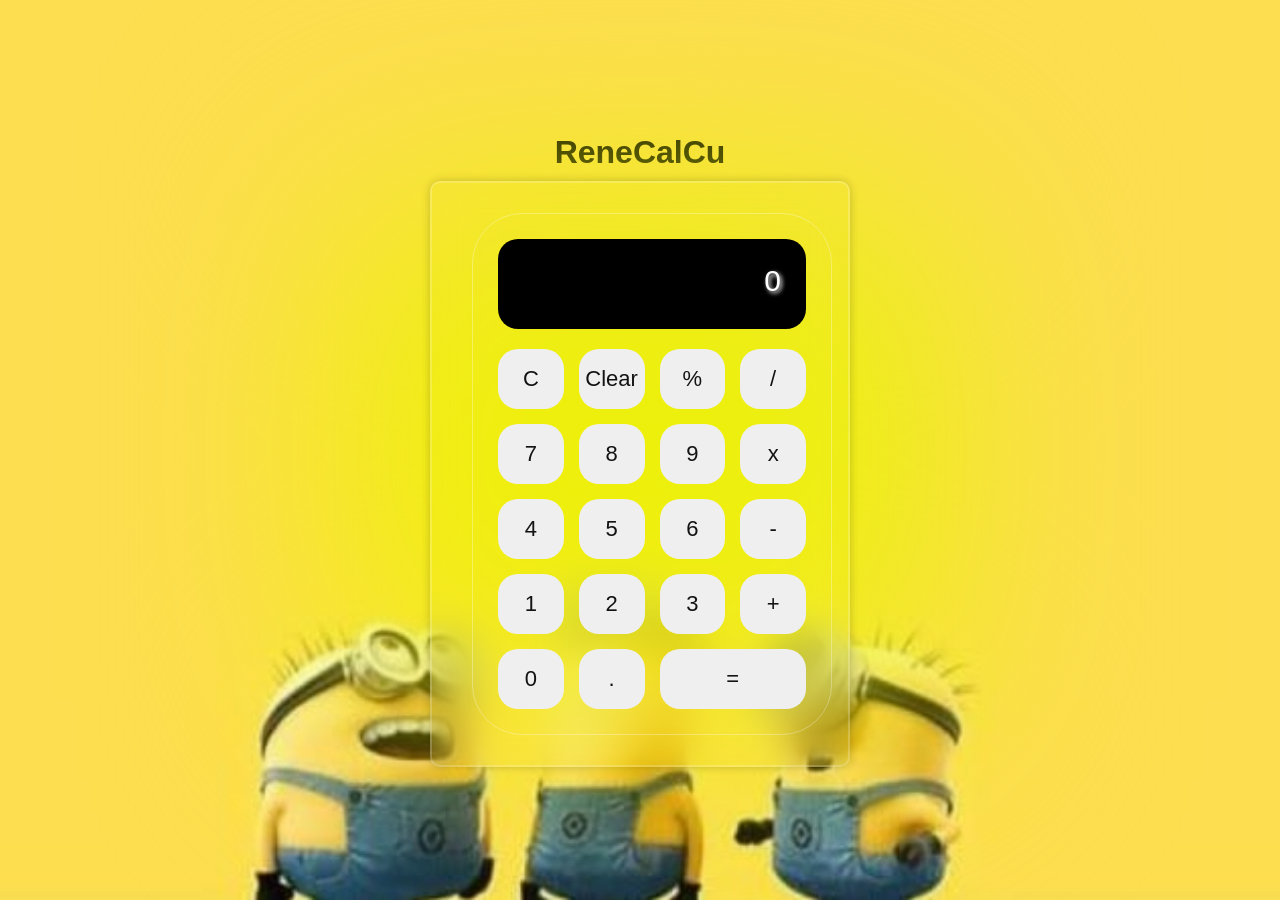
<file: HTML-Lesson-1/index.html>
<!DOCTYPE html>
<html lang="en">
    <head>
    <title>Website.Lian</title>
    <meta charset="UTF-8">
    <meta name="viewport" content="width=device-width, initial-scale=1.0">
    <meta name="keyworfs" content="HTML">
    <meta name="description" content="This is my portfolio website.">
    <link rel="stylesheet" href="style.css"/>   
    <link rel="stylesheet" href="https://cdnjs.cloudflare.com/ajax/libs/font-awesome/6.5.2/css/all.min.css">
    <link href="https://cdn.boxicons.com/3.0.8/fonts/basic/boxicons.min.css" rel="stylesheet">
    </head>
    <body>

        
      <div class="login-container">
      <h1 class="calculator-title">
      <i class="bx bx-calculator"></i>ReneCalCu</h1>
     
      <div class="wrapper">
        <div class="circle c1"></div>
        <div class="circle c2"></div>
        
        <div class="calculator">
          <div class="display" id="display">
            0
          </div>
        

        <div class="buttons">
          <button class="clear" onclick="clearDisplay()">C</button>
          <button class="backspace" onclick="deleteChar('>')">Clear</button>
          <button class="operator" onclick="add('%')">%</button>
          <button class="operator" onclick="add('/')">/</button>
        
<button onclick="add('7')">7</button>
<button onclick="add('8')">8</button>
<button onclick="add('9')">9</button>
<button class="operator" onclick="add('X')">x</button>

<button onclick="add('4')">4</button>
<button onclick="add('5')">5</button>
<button onclick="add('6')">6</button>
<button class="operator" onclick="add('-')">-</button>

<button onclick="add('1')">1</button>
<button onclick="add('2')">2</button>
<button onclick="add('3')">3</button>
<button class="operator" onclick="add('+')">+</button>

<button onclick="add('0')">0</button>
<button onclick="add('.')">.</button>
<button class="equal" onclick="calculate()">=</button>

        </div>
      </div>
    </div>
    </div>
  </div>
     <script src="index.js"></script>
    </body>
</html>
</file>
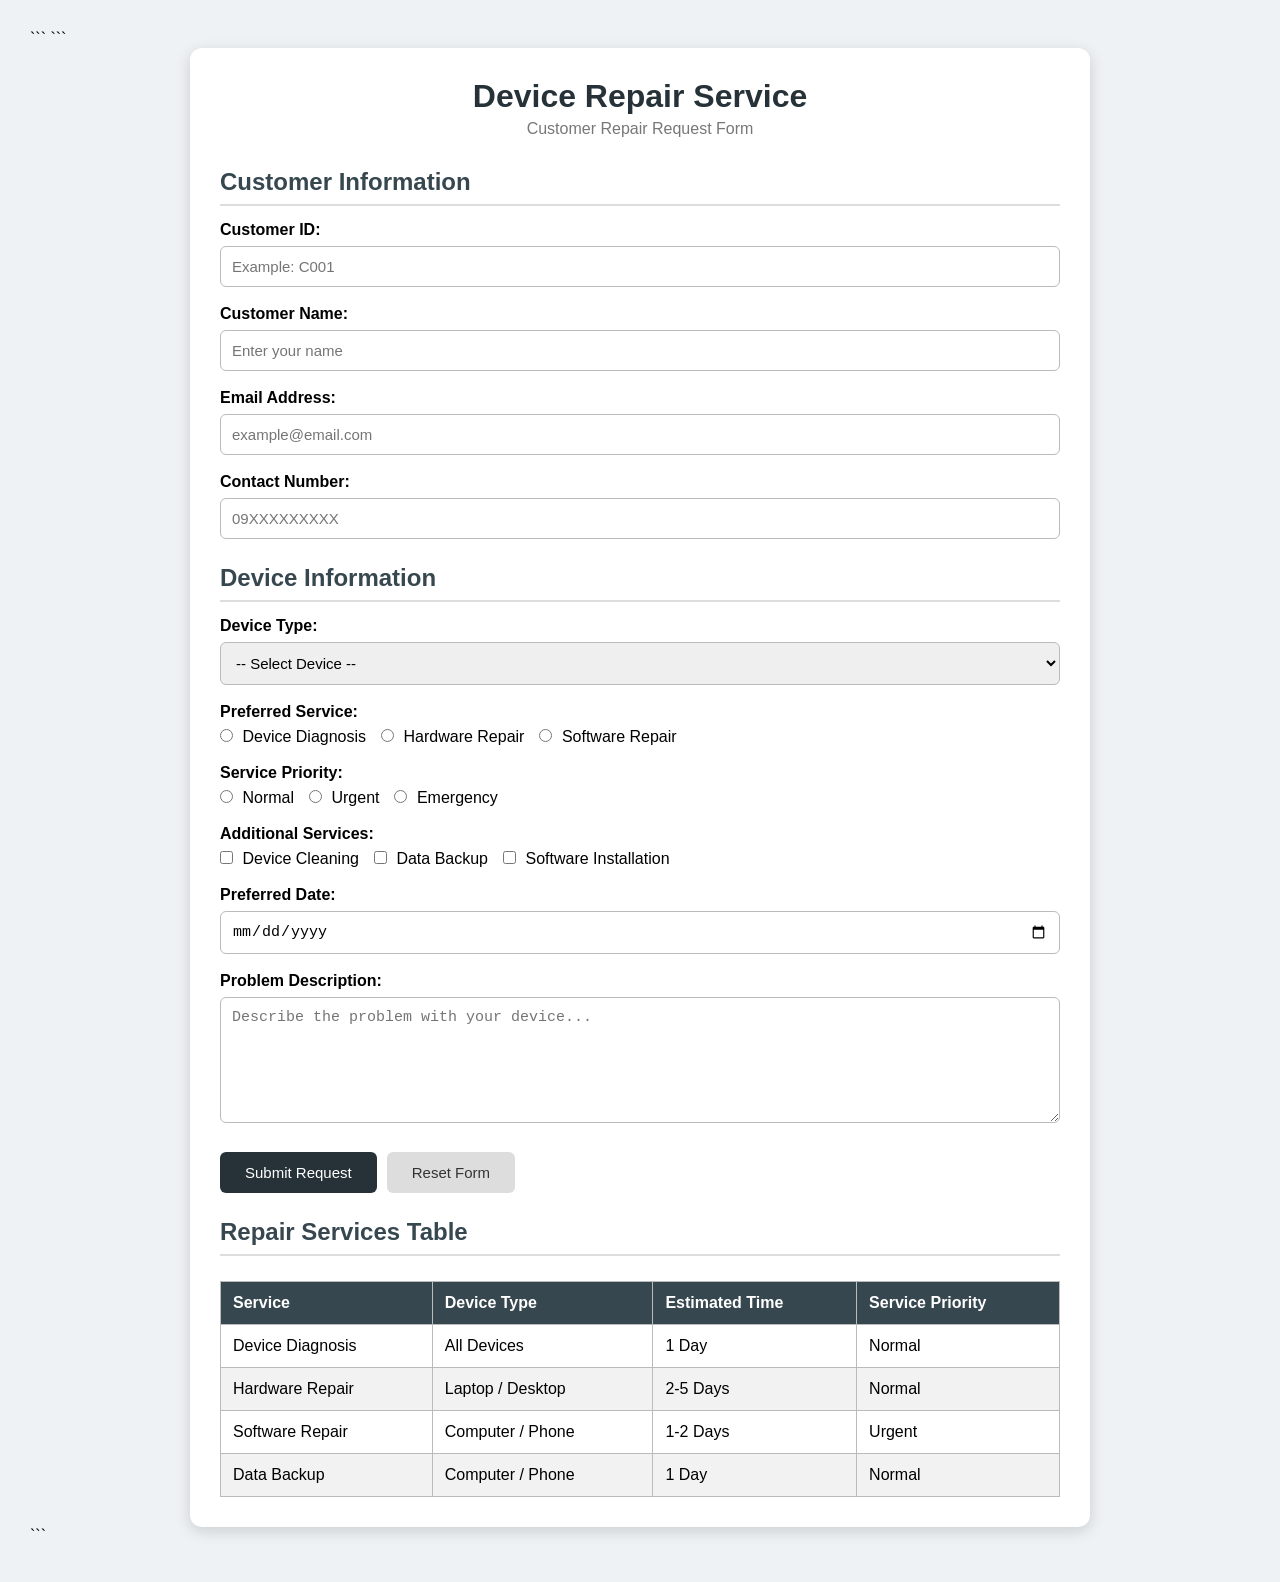
<file: repair/rep.html>
<!DOCTYPE html>

<html lang="en">
<head>
    <meta charset="UTF-8">
    <meta name="viewport" content="width=device-width, initial-scale=1.0">
    <title>Repair Service Center</title>


<!-- External CSS -->
<link rel="stylesheet" href="rep.css">
```

</head>

<body>

```
<div class="container">

    <h1>Device Repair Service</h1>
    <p class="subtitle">Customer Repair Request Form</p>

    <form>

        <!-- Customer Information -->
        <h2>Customer Information</h2>

        <div class="form-group">
            <label for="customerID">Customer ID:</label>
            <input type="text" id="customerID" name="customerID"
                   placeholder="Example: C001" required>
        </div>

        <div class="form-group">
            <label for="customerName">Customer Name:</label>
            <input type="text" id="customerName" name="customerName"
                   placeholder="Enter your name" required>
        </div>

        <div class="form-group">
            <label for="email">Email Address:</label>
            <input type="email" id="email" name="email"
                   placeholder="example@email.com" required>
        </div>

        <div class="form-group">
            <label for="contact">Contact Number:</label>
            <input type="tel" id="contact" name="contact"
                   placeholder="09XXXXXXXXX" required>
        </div>


        <!-- Device Information -->
        <h2>Device Information</h2>

        <div class="form-group">
            <label for="device">Device Type:</label>

            <select id="device" name="device">
                <option value="">-- Select Device --</option>
                <option value="laptop">Laptop</option>
                <option value="desktop">Desktop Computer</option>
                <option value="phone">Smartphone</option>
                <option value="tablet">Tablet</option>
                <option value="printer">Printer</option>
            </select>
        </div>


        <!-- Preferred Service -->
        <div class="form-group">
            <label>Preferred Service:</label>

            <div class="radio-group">
                <label>
                    <input type="radio" name="service" value="diagnosis">
                    Device Diagnosis
                </label>

                <label>
                    <input type="radio" name="service" value="repair">
                    Hardware Repair
                </label>

                <label>
                    <input type="radio" name="service" value="software">
                    Software Repair
                </label>
            </div>
        </div>


        <!-- Service Priority -->
        <div class="form-group">
            <label>Service Priority:</label>

            <div class="radio-group">
                <label>
                    <input type="radio" name="priority" value="normal">
                    Normal
                </label>

                <label>
                    <input type="radio" name="priority" value="urgent">
                    Urgent
                </label>

                <label>
                    <input type="radio" name="priority" value="emergency">
                    Emergency
                </label>
            </div>
        </div>


        <!-- Additional Services -->
        <div class="form-group">
            <label>Additional Services:</label>

            <div class="checkbox-group">
                <label>
                    <input type="checkbox" name="additional" value="cleaning">
                    Device Cleaning
                </label>

                <label>
                    <input type="checkbox" name="additional" value="backup">
                    Data Backup
                </label>

                <label>
                    <input type="checkbox" name="additional" value="installation">
                    Software Installation
                </label>
            </div>
        </div>


        <!-- Preferred Date -->
        <div class="form-group">
            <label for="date">Preferred Date:</label>

            <input type="date" id="date" name="date">
        </div>


        <!-- Problem Description -->
        <div class="form-group">
            <label for="problem">Problem Description:</label>

            <textarea id="problem" name="problem"
                      rows="6"
                      placeholder="Describe the problem with your device..."></textarea>
        </div>


        <!-- Buttons -->
        <div class="buttons">
            <button type="submit">Submit Request</button>
            <button type="reset">Reset Form</button>
        </div>

    </form>


    <!-- Repair Services Table -->
    <h2>Repair Services Table</h2>

    <div class="table-container">
        <table>

            <thead>
                <tr>
                    <th>Service</th>
                    <th>Device Type</th>
                    <th>Estimated Time</th>
                    <th>Service Priority</th>
                </tr>
            </thead>

            <tbody>
                <tr>
                    <td>Device Diagnosis</td>
                    <td>All Devices</td>
                    <td>1 Day</td>
                    <td>Normal</td>
                </tr>

                <tr>
                    <td>Hardware Repair</td>
                    <td>Laptop / Desktop</td>
                    <td>2-5 Days</td>
                    <td>Normal</td>
                </tr>

                <tr>
                    <td>Software Repair</td>
                    <td>Computer / Phone</td>
                    <td>1-2 Days</td>
                    <td>Urgent</td>
                </tr>

                <tr>
                    <td>Data Backup</td>
                    <td>Computer / Phone</td>
                    <td>1 Day</td>
                    <td>Normal</td>
                </tr>
            </tbody>

        </table>
    </div>

</div>
```

</body>
</html>
</file>
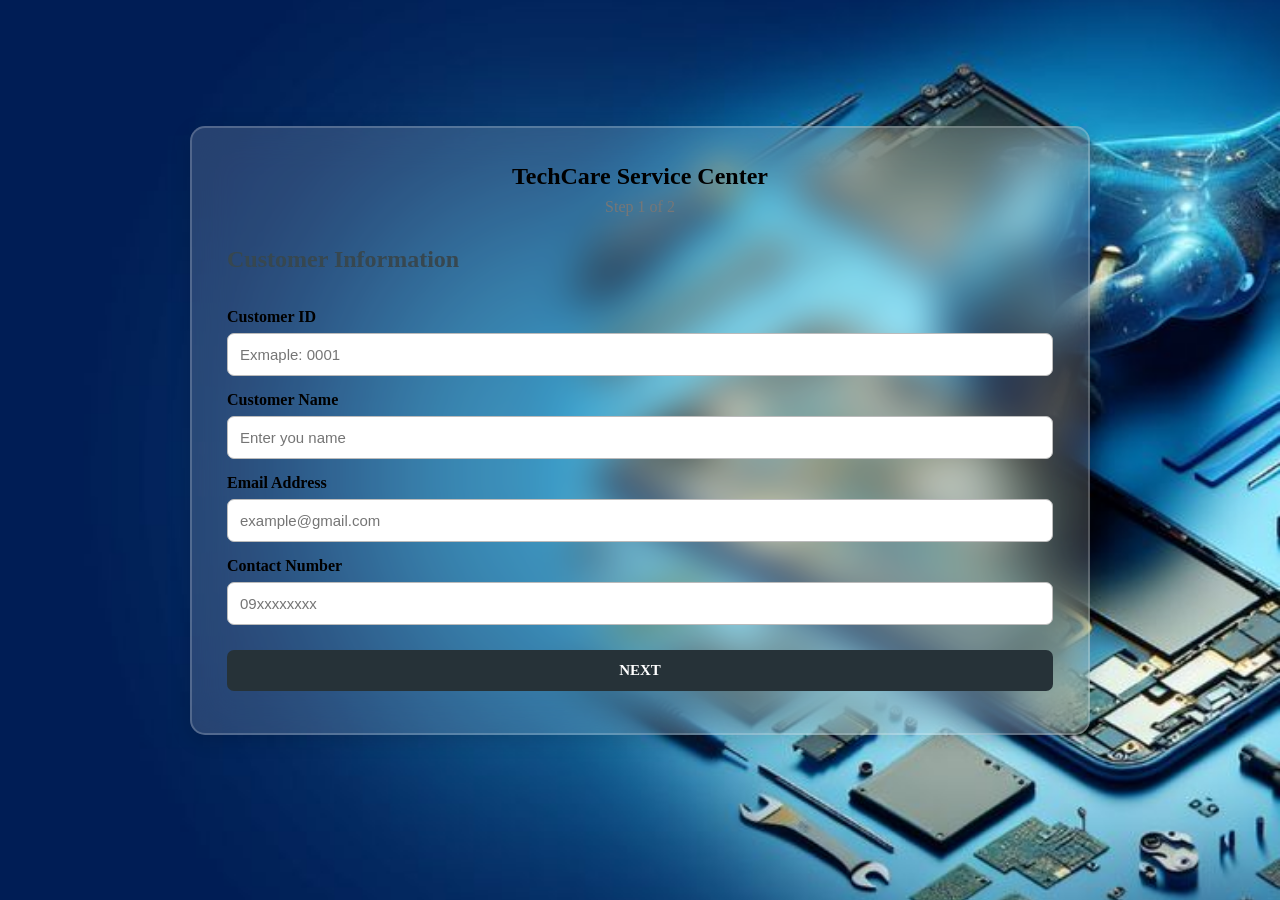
<file: HTML-Lesson-1/lian/divice.html>
<!DOCTYPE html>
<html lang="en">
<head>
    <meta charset="UTF-8">  
    <meta name="viewport" content="width=device-width, initial-scale=1.0">
    <title>Document</title>
    <link rel="stylesheet" href="lian.css">
</head>
<body>
    
        <input type="checkbox" id="next-page">

    <div class="main-container">

        <section class="form-page customer-page">

            <div class="form-box">
                <h1>TechCare Service Center</h1>
                <p class="step">Step 1 of 2</p>

                <h2>Customer Information</h2>

                <form>

                    <label for="customerID">Customer ID</label>
                    <input type="text" id="customerID" placeholder="Exmaple: 0001" required>

                    <label for="customerName">Customer Name</label>
                    <input type="text" id="CustomerName" placeholder="Enter you name" required>

                    <label for="email">Email Address</label>
                    <input type="email" id="email" placeholder="example@gmail.com" required>

                    <label for="contactNumber">Contact Number</label>
                    <input type="tel" id="contactNumber" placeholder="09xxxxxxxx" required>

                    <label for="next-page" class="next-button">NEXT</label>


                </form>
            </div>
        

        </section>
        
        <section class="form-page device-page">
            <div class="form-box">
               <h1>TechCare Service Center</h1>
               <p class="step">Step 2 of 2</p>

               <h2>Device Information</h2>

                <form>
                    <label for="device">Device Selection</label>

                    <select id="device">
                        <option class="">-- Device Selection --</option>
                        <option>Computer</option>
                        <option>Smartphone</option>
                        <option>Laptop</option>
                        <option>printer</option>
                        <option>Tablet</option>
                        <option>monitor</option>
                        <option>keyboard</option>
                    </select>

                    <label>Preferred Service</label>

                    <div class="options">
                        <label>
                            <input type="radio" name="service">
                            Software Repair
                        </label>

                        <label>
                            <input type="radio" name="service">
                            Data Recovery
                        </label>

                        <label>
                            <input type="radio" name="service">
                            Hardware Repair
                        </label>

                        <label> 
                            <input type="radio" name="service">
                            Virus Remover
                        </label>


                        <label >
                            <input type="radio" name="service">
                            Device Diagnosis
                        </label>

                    </div>

                    <label>Service Priority</label>
                    
                    <div class="options">
                        <label>
                            <input type="radio" name="priority">
                            Normal
                        </label>

                        <label>
                            <input type="radio" name="priority">
                            High
                        </label>

                        <label>
                        <input type="radio" name="priority">
                            Urgent
                        </label>

                        <label>
                            <input type="radio" name="priority">
                            Emergency
                        </label>                   
                    </div>

                    <label>Addtional Services</label>

                    <div class="options">
                        <label> 
                            <input type="checkbox" name="Addtional"> 
                            Device Cleaning
                        </label>

                        <label >
                            <input type="checkbox" name="Additional">
                            Data Backup
                        </label>

                        <label>
                            <input type="checkbox" name="Additional">
                            System Setup
                        </label>

                        <label >
                            <input type="checkbox" name="Additional">
                            Network/Wi-Fi Setup
                        </label>

                        <label> 
                            <input type="checkbox" name="Additional">
                            Driver Installation
                        </label>
                    </div>

                    <label for="date">Appointment Date</label>
                    <input type="date" id="date">

                    <label for="problem">Problem Description</label>

                    <textarea id="problem" rows="5" placeholder="Describe the problem"></textarea>

                    <div class="buttons">
                        <label for="next-page" class="back-button">back</label>

                        <button type="submit" class="submit-button">Submit</button>

                        <button type="reset" class="reset-button">Reset</button>
                    </div>

                </form>

                <div class="table-section">

                    <h2>Repair Service Data Table</h2>

                    <div class="table-container">
                        <table>
                            <thead>
                                <tr>
                                    <th>Customer ID</th>
                                    <th>Customer Name</th>
                                    <th>Email</th>
                                    <th>Contact</th>
                                    <th>Device</th>
                                    <th>Service</th>
                                    <th>Priority</th>
                                    <th>Addtional Services</th>
                                    <th>Date</th>
                                    <th>Problem</th>                                    
                                </tr>
                            </thead>
                            <tbody>
                                <tr>
                                    <td>0001</td>
                                    <td>Lian Angelo</td>
                                    <td>Tenz@gmail.com</td>
                                    <td>0915342678</td>
                                    <td>Laptop</td>
                                    <td>Hardware Repair</td>
                                    <td>Emergency</td>
                                    <td>Cleaning</td>
                                    <td>11/24/2026</td>
                                    <td>LCD</td>
                                </tr>

                                <tr>
                                    <td>0002</td>
                                    <td>Mary Alwen</td>
                                    <td>Alwenyaa@gmail.com</td>
                                    <td>095465235</td>
                                    <td>Tablet</td>
                                    <td>Virus Remover</td>
                                    <td>Urgent</td>
                                    <td>Device Cleaning</td>
                                    <td>10/12/2026</td>
                                    <td>Virus</td>
                                </tr>


                            </tbody>
                        </table>
                    </div>
                </div>


            </div>

        </section>

    </div>
    


</body>
</html>
</file>
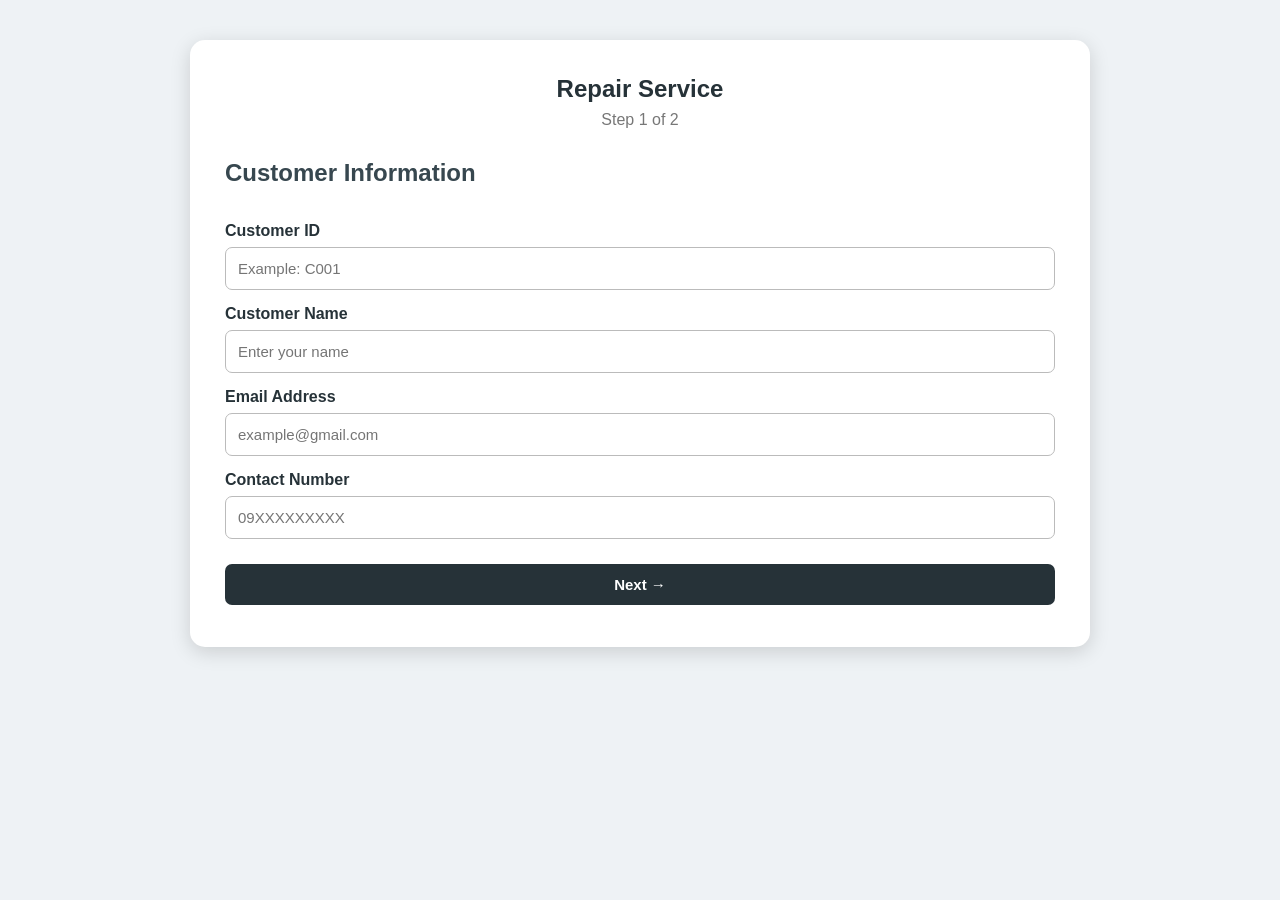
<file: HTML-Lesson-1/lian/infomation.html>
<!DOCTYPE html>
<html lang="en">
<head>
    <meta charset="UTF-8">
    <meta name="viewport" content="width=device-width, initial-scale=1.0">
    <title>Repair Service</title>

    <!-- External CSS -->
    <link rel="stylesheet" href="styless.css">
</head>

<body>

    <!-- This checkbox controls the slide -->
    <input type="checkbox" id="next-page">

    <div class="main-container">

        <!-- =========================
             PAGE 1 - CUSTOMER INFORMATION
             ========================= -->
        <section class="form-page customer-page">

            <div class="form-box">

                <h1>Repair Service</h1>
                <p class="step">Step 1 of 2</p>

                <h2>Customer Information</h2>

                <form>

                    <label for="customerID">Customer ID</label>
                    <input
                        type="text"
                        id="customerID"
                        placeholder="Example: C001"
                        required
                    >

                    <label for="customerName">Customer Name</label>
                    <input
                        type="text"
                        id="customerName"
                        placeholder="Enter your name"
                        required
                    >

                    <label for="email">Email Address</label>
                    <input
                        type="email"
                        id="email"
                        placeholder="example@gmail.com"
                        required
                    >

                    <label for="contact">Contact Number</label>
                    <input
                        type="tel"
                        id="contact"
                        placeholder="09XXXXXXXXX"
                        required
                    >

                    <!-- CSS-only Next button -->
                    <label for="next-page" class="next-button">
                        Next →
                    </label>

                </form>

            </div>

        </section>


        <!-- =========================
             PAGE 2 - DEVICE INFORMATION
             ========================= -->
        <section class="form-page device-page">

    <div class="form-box">

        <h1>Repair Service</h1>
        <p class="step">Step 2 of 2</p>

        <h2>Device Information</h2>

        <form>

            <label for="device">Device Type</label>

            <select id="device">
                <option value="">-- Select Device --</option>
                <option>Laptop</option>
                <option>Desktop Computer</option>
                <option>Smartphone</option>
                <option>Tablet</option>
                <option>Printer</option>
            </select>

            <label>Preferred Service</label>

            <div class="options">
                <label>
                    <input type="radio" name="service">
                    Device Diagnosis
                </label>

                <label>
                    <input type="radio" name="service">
                    Hardware Repair
                </label>

                <label>
                    <input type="radio" name="service">
                    Software Repair
                </label>
            </div>

            <label>Service Priority</label>

            <div class="options">
                <label>
                    <input type="radio" name="priority">
                    Normal
                </label>

                <label>
                    <input type="radio" name="priority">
                    Urgent
                </label>

                <label>
                    <input type="radio" name="priority">
                    Emergency
                </label>
            </div>

            <label>Additional Services</label>

            <div class="options">
                <label>
                    <input type="checkbox">
                    Device Cleaning
                </label>

                <label>
                    <input type="checkbox">
                    Data Backup
                </label>

                <label>
                    <input type="checkbox">
                    Software Installation
                </label>
            </div>

            <label for="date">Preferred Date</label>
            <input type="date" id="date">

            <label for="problem">Problem Description</label>

            <textarea
                id="problem"
                rows="5"
                placeholder="Describe the problem..."
            ></textarea>

            <div class="buttons">

                <label for="next-page" class="back-button">
                    ← Back
                </label>

                <button type="submit" class="submit-button">
                    Submit
                </button>

                <button type="reset" class="reset-button">
                    Reset
                </button>

            </div>

        </form>


        <!-- DATA TABLE IS HERE -->
        <div class="table-section">

            <h2>Repair Service Data Table</h2>

            <div class="table-container">

                <table>

                    <thead>
                        <tr>
                            <th>Customer ID</th>
                            <th>Customer Name</th>
                            <th>Email</th>
                            <th>Contact</th>
                            <th>Device</th>
                            <th>Service</th>
                            <th>Priority</th>
                            <th>Additional Services</th>
                            <th>Date</th>
                            <th>Problem</th>
                        </tr>
                    </thead>

                    <tbody>

                        <tr>
                            <td>C001</td>
                            <td>Juan Dela Cruz</td>
                            <td>juan@gmail.com</td>
                            <td>09123456789</td>
                            <td>Laptop</td>
                            <td>Hardware Repair</td>
                            <td>Urgent</td>
                            <td>Cleaning</td>
                            <td>09/30/2026</td>
                            <td>Won't turn on</td>
                        </tr>

                    </tbody>

                </table>

            </div>

        </div>

    </div>

</section>
</div>
</body>
</html>
</file>
<file: HTML-Lesson-1/style.css>
*{
    margin: 0;
    padding: 0;
    box-sizing: border-box;
    font-family: Arial, sans-serif;
}

body {
    height: 100vh;
    display: flex;
    justify-content: center;
    align-items: center;
    overflow: hidden;
    background: gray;
    background: url("min.jpg") no-repeat;
    background-size: cover;
    background-position: center;

}

body::before {
    content:"";
    position: absolute;
    width: 600px;
    height: 500px;


background:linear-gradient(45deg,#f3ef06,#e6f10c); 
    filter: blur(120PX);
    animation:move 8s infinite alternate;

}

.wrapper {
    width: 420px;
    background: transparent;
    border: 2px solid rgba(255, 255, 255, .2);
    backdrop-filter: blur(20px);
    box-shadow: 0 0 10px rgba(0, 0, 0, .2); 
    color: white;
    border-radius: 10px;
    padding: 30px 40px;
}


@keyframes move{
    from{
        transform: translate(-200px, -100px);
    }
    to{
        transform: translate(200px, 100px);
    }
}

.calculator{
    position: relative;
    width: 360px;
    padding: 25px;
    border-radius: 50px;
    background: transparent;
    backdrop-filter: blur(20px);
    border: 1px solid rgba(255, 255, 255, 0.3);
    box-shadow: none;
    animation: appear 1s ease;
}
.login-container {
    display: flex;
    flex-direction: column;
    align-items: center;
    gap: 10px;
}

.github-title {
    color: rgb(56, 53, 53);
    font-size: 40px;
    display: flex;
    align-items: center;
    gap: 10px;
    margin: 0;
}

.github-title i {
    font-size: 45px;
}
@keyframes appear {
    from{
        transform:scale(.5);
        opacity: 0;
    }
    to{
        transform:scale(1);
        opacity: 1;
    }
}

.display {
    height: 90px;
    color: white;
    font-size: 30px;
    text-align: right;
    padding: 25px;
    overflow: hidden;
    border-radius: 20px;
    background: rgba(0,0,0,4);
    box-shadow: none;
    margin-bottom: 20px;
    text-shadow: 2px 2px 4px white;
}


.buttons{
    display: grid;
    grid-template-columns: repeat(4, 1fr);
    gap: 15px;
}

button{
    height: 60px;
    border: none;
    border-radius: 20px;
    cursor: pointer;
    color: rgb(20, 19, 19);
    font-size: 22px;
}
button:hover {
    background-color: rgb(244, 248, 24);
    color: black;
    box-shadow: 0 16px 16px 0 rgba(44, 44, 206, 0.6)
}

.equal{
    grid-column: span 2;
}
</file>
<file: repair/rep.css>
* {
  box-sizing: border-box;
  margin: 0;
  padding: 0;
  }

body {
font-family: Arial, sans-serif;
background-color: #eef2f5;
padding: 30px;
}

.container {
max-width: 900px;
margin: auto;
background-color: white;
padding: 30px;
border-radius: 12px;
box-shadow: 0 4px 15px rgba(0, 0, 0, 0.15);
}

h1 {
text-align: center;
margin-bottom: 5px;
color: #263238;
}

.subtitle {
text-align: center;
color: #777;
margin-bottom: 30px;
}

h2 {
margin-top: 25px;
margin-bottom: 15px;
padding-bottom: 8px;
border-bottom: 2px solid #ddd;
color: #37474f;
}

.form-group {
margin-bottom: 18px;
}

.form-group > label {
display: block;
font-weight: bold;
margin-bottom: 7px;
}

input[type="text"],
input[type="email"],
input[type="tel"],
input[type="date"],
select,
textarea {
width: 100%;
padding: 11px;
border: 1px solid #bbb;
border-radius: 6px;
font-size: 15px;
}

textarea {
resize: vertical;
}

.radio-group,
.checkbox-group {
display: flex;
flex-wrap: wrap;
gap: 15px;
}

.radio-group label,
.checkbox-group label {
font-weight: normal;
}

input[type="radio"],
input[type="checkbox"] {
margin-right: 5px;
}

.buttons {
display: flex;
gap: 10px;
margin-top: 25px;
}

button {
padding: 12px 25px;
border: none;
border-radius: 6px;
cursor: pointer;
font-size: 15px;
}

button[type="submit"] {
background-color: #263238;
color: white;
}

button[type="reset"] {
background-color: #dddddd;
color: #333;
}

button:hover {
opacity: 0.8;
}

/* Table */

.table-container {
overflow-x: auto;
}

table {
width: 100%;
border-collapse: collapse;
margin-top: 10px;
}

th,
td {
border: 1px solid #bbb;
padding: 12px;
text-align: left;
}

th {
background-color: #37474f;
color: white;
}

tr:nth-child(even) {
background-color: #f2f2f2;
}
</file>
<file: HTML-Lesson-1/lian/lian.css>
* {
  margin: 0;
  padding: 0;
  box-sizing: border-box;
}

body {
  display: flex;
  justify-content: center;
  align-items: center;
  min-height: 100vh;
  background: seagreen;
  background: url("im.jpg") no-repeat center center;
  background-size: cover;
}

#next-page {
  display: none;
}

.main-container {
  width: 100%;
  height: 100vh;
  overflow: hidden;
  position: relative;
}

.form-page {
  width: 100%;
  height: 100vh;

  overflow-y: auto;

  display: flex;
  justify-content: center;
  align-items: center;

  padding: 40px 20px;

  position: absolute;
  top: 0;
  left: 0;

  transition: transform 0.6s ease;
}

.customer-page {
  transform: translateX(0);
  align-items: center;
}

.device-page {
  transform: translateX(100%);
  align-items: flex-start;
}

#next-page:checked ~ .main-container .customer-page {
  transform: translateX(-100%);
}

#next-page:checked ~ .main-container .device-page {
  transform: translateX(0);
}

.form-box {
  width: 900px;
  max-width: 95%;

  background-color: white;

  padding: 35px;

  border-radius: 15px;

  box-shadow: 0 5px 20px rgba(0, 0, 0, 0.15);

  margin-bottom: 40px;
}

h1 {
  text-align: center;
  margin-bottom: 8px;
}

h2 {
  color: #37474f;
  margin-bottom: 20px;
}

.step {
  text-align: center;
  color: #777;
  margin-bottom: 30px;
}

form {
  display: flex;
  flex-direction: column;
}

form > label {
  font-weight: bold;
  margin-top: 15px;
  margin-bottom: 7px;
}

input[type="text"],
input[type="email"],
input[type="tel"],
input[type="date"],
select,
textarea {
  width: 100%;

  padding: 12px;

  border: 1px solid #bbb;
  border-radius: 7px;

  font-size: 15px;
}

textarea {
  resize: vertical;
}

.options {
  display: flex;
  flex-direction: column;
  gap: 9px;
}

.options label {
  font-weight: normal;
  margin: 0;
}

.options input {
  margin-right: 7px;
}

.buttons {
  display: flex;
  gap: 10px;
  margin-top: 25px;
}

.next-button,
.back-button,
.submit-button,
.reset-button {
  padding: 12px 20px;
  border-radius: 7px;
  font-size: 15px;
  cursor: pointer;
  text-align: center;
}

.next-button {
  display: block;
  margin-top: 25px;

  background-color: #263238;
  color: white;
}

.next-button:hover {
  background-color: #455a64;
}

.back-button {
  background-color: #ddd;
  color: #333;
}

.back-button:hover {
  background-color: #ccc;
}

.submit-button {
  background-color: #263238;
  color: white;
  border: none;
}

.submit-button:hover {
  background-color: #455a64;
}

.reset-button {
  background-color: #eee;
  color: #333;
  border: none;
}

.reset-button:hover {
  background-color: #ddd;
}

.table-section {
  width: 100%;

  margin-top: 40px;

  padding-top: 25px;

  border-top: 2px solid #ddd;
}

.table-section h2 {
  text-align: center;
  margin-bottom: 20px;
}

.table-container {
  width: 100%;
  overflow-x: auto;
}

table {
  width: 100%;
  min-width: 1100px;

  border-collapse: collapse;

  background-color: white;
}

th,
td {
  border: 1px solid #ccc;

  padding: 12px;

  text-align: left;

  font-size: 13px;
}

th {
  background-color: #263238;
  color: white;
}

tr:nth-child(even) {
  background-color: #f3f3f3;
}

tr:hover {
  background-color: #e0e0e0;
}

@media (max-width: 600px) {
  .form-box {
    width: 95%;
    padding: 25px;
  }

  .buttons {
    flex-wrap: wrap;
  }
}

.customer-page .form-box {
  background: rgba(255, 255, 255, 0.15);
  backdrop-filter: blur(20px);
  border: 2px solid rgba(255, 255, 255, 0.2);
}
</file>
<file: HTML-Lesson-1/lian/styless.css>
* {
    margin: 0;
    padding: 0;
    box-sizing: border-box;
}

body {
    font-family: Arial, sans-serif;
    background-color: #eef2f5;
    color: #263238;
}


/* Hide checkbox */
#next-page {
    display: none;
}


/* Main slider */
.main-container {
    width: 100%;
    height: 100vh;
    overflow: hidden;
    position: relative;
}


/* Both pages */
.form-page {
    width: 100%;
    height: 100vh;

    overflow-y: auto;

    display: flex;
    justify-content: center;
    align-items: flex-start;

    padding: 40px 20px;

    position: absolute;
    top: 0;
    left: 0;

    transition: transform 0.6s ease;
}


/* Customer page */
.customer-page {
    transform: translateX(0);
}


/* Device page */
.device-page {
    transform: translateX(100%);
}


/* Slide to page 2 */
#next-page:checked ~ .main-container .customer-page {
    transform: translateX(-100%);
}

#next-page:checked ~ .main-container .device-page {
    transform: translateX(0);
}


/* Form box */
.form-box {
    width: 900px;
    max-width: 95%;

    background-color: white;

    padding: 35px;

    border-radius: 15px;

    box-shadow: 0 5px 20px rgba(0, 0, 0, 0.15);

    margin-bottom: 40px;
}


/* Headings */
h1 {
    text-align: center;
    margin-bottom: 8px;
}

h2 {
    color: #37474f;
    margin-bottom: 20px;
}

.step {
    text-align: center;
    color: #777;
    margin-bottom: 30px;
}


/* Form */
form {
    display: flex;
    flex-direction: column;
}

form > label {
    font-weight: bold;
    margin-top: 15px;
    margin-bottom: 7px;
}


/* Inputs */
input[type="text"],
input[type="email"],
input[type="tel"],
input[type="date"],
select,
textarea {
    width: 100%;

    padding: 12px;

    border: 1px solid #bbb;
    border-radius: 7px;

    font-size: 15px;
}

textarea {
    resize: vertical;
}


/* Radio and checkbox */
.options {
    display: flex;
    flex-direction: column;
    gap: 9px;
}

.options label {
    font-weight: normal;
    margin: 0;
}

.options input {
    margin-right: 7px;
}


/* Buttons */
.buttons {
    display: flex;
    gap: 10px;
    margin-top: 25px;
}

.next-button,
.back-button,
.submit-button,
.reset-button {
    padding: 12px 20px;
    border-radius: 7px;
    font-size: 15px;
    cursor: pointer;
    text-align: center;
}


/* Next */
.next-button {
    display: block;
    margin-top: 25px;

    background-color: #263238;
    color: white;
}

.next-button:hover {
    background-color: #455a64;
}


/* Back */
.back-button {
    background-color: #ddd;
    color: #333;
}

.back-button:hover {
    background-color: #ccc;
}


/* Submit */
.submit-button {
    background-color: #263238;
    color: white;
    border: none;
}

.submit-button:hover {
    background-color: #455a64;
}


/* Reset */
.reset-button {
    background-color: #eee;
    color: #333;
    border: none;
}

.reset-button:hover {
    background-color: #ddd;
}


/* =====================================
   DATA TABLE
   ===================================== */

.table-section {
    width: 100%;

    margin-top: 40px;

    padding-top: 25px;

    border-top: 2px solid #ddd;
}


.table-section h2 {
    text-align: center;
    margin-bottom: 20px;
}


/* Allows table to scroll horizontally */
.table-container {
    width: 100%;
    overflow-x: auto;
}


/* Table */
table {
    width: 100%;
    min-width: 1100px;

    border-collapse: collapse;

    background-color: white;
}


/* Table cells */
th,
td {
    border: 1px solid #ccc;

    padding: 12px;

    text-align: left;

    font-size: 13px;
}


/* Header */
th {
    background-color: #263238;
    color: white;
}


/* Alternating rows */
tr:nth-child(even) {
    background-color: #f3f3f3;
}


/* Hover */
tr:hover {
    background-color: #e0e0e0;
}


/* Mobile */
@media (max-width: 600px) {

    .form-box {
        width: 95%;
        padding: 25px;
    }

    .buttons {
        flex-wrap: wrap;
    }

}
</file>
